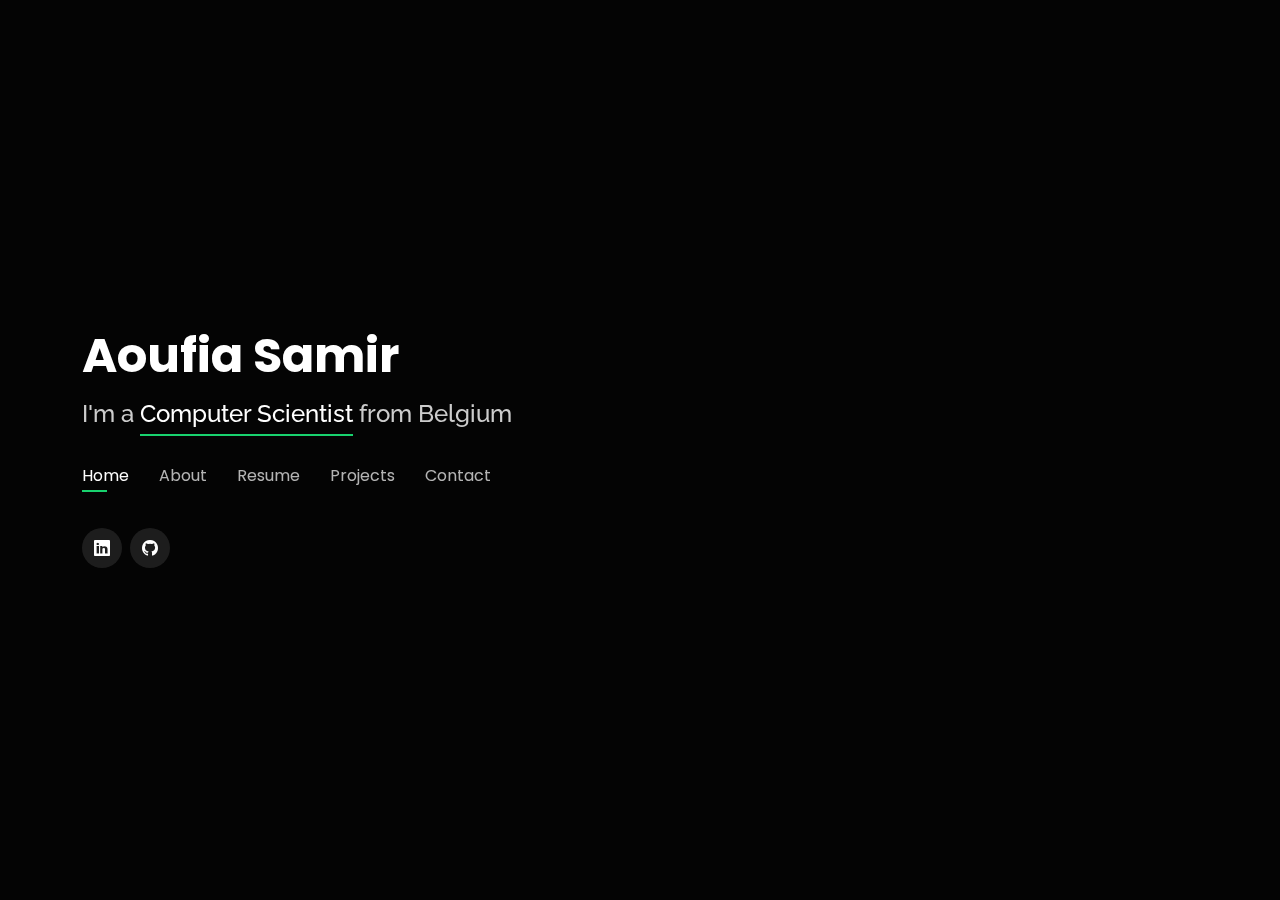
<file: index.html>
<!DOCTYPE html>
<html lang="en">

<head>
  <meta charset="utf-8">
  <meta content="width=device-width, initial-scale=1.0" name="viewport">

  <title>Portfolio Samir Aoufia</title>
  <meta content="" name="description">
  <meta content="" name="keywords">

  <!-- Favicons -->
  <link href="img/HelhaIcon.png" rel="icon">


  <!-- Google Fonts -->
  <link href="https://fonts.googleapis.com/css?family=Open+Sans:300,300i,400,400i,600,600i,700,700i|Raleway:300,300i,400,400i,500,500i,600,600i,700,700i|Poppins:300,300i,400,400i,500,500i,600,600i,700,700i" rel="stylesheet">

  <!-- Vendor CSS Files -->
  <link href="bootstrap.min.css" rel="stylesheet">
  <link href="assets/vendor/bootstrap-icons/bootstrap-icons.css" rel="stylesheet">
  <link href="assets/vendor/boxicons/css/boxicons.min.css" rel="stylesheet">
  <link href="assets/vendor/glightbox/css/glightbox.min.css" rel="stylesheet">
  <link href="assets/vendor/remixicon/remixicon.css" rel="stylesheet">


  <!-- Template Main CSS File -->
  <link href="./style.css" rel="stylesheet">

  <!-- =======================================================
  * Template Name: Personal
  * Updated: Sep 18 2023 with Bootstrap v5.3.2
  * Template URL: https://bootstrapmade.com/personal-free-resume-bootstrap-template/
  * Author: BootstrapMade.com
  * License: https://bootstrapmade.com/license/
  ======================================================== -->
</head>

<body>

  <!-- ======= Header ======= -->
  <header id="header">
    <div class="container">

      <h1><a href="index.html">Aoufia Samir</a></h1>
      <!-- Uncomment below if you prefer to use an image logo -->
      <!-- <a href="index.html" class="mr-auto"><img src="assets/img/logo.png" alt="" class="img-fluid"></a> -->
      <h2>I'm a <span>Computer Scientist</span> from Belgium</h2>

      <nav id="navbar" class="navbar">   
        <ul>
          <li><a class="nav-link active" href="#header">Home</a></li>
          <li><a class="nav-link" href="#about">About</a></li>
          <li><a class="nav-link" href="#resume">Resume</a></li>
          <li><a class="nav-link" href="#services">Projects</a></li>
          <li><a class="nav-link" href="#contact">Contact</a></li>
        </ul>
        <i class="bi bi-list mobile-nav-toggle"></i>
      </nav><!-- .navbar -->

      <div class="social-links">
          <a href="https://www.linkedin.com/in/samir-aoufia-160a82290/" class="linkedin" target="_blank"><i class="bi bi-linkedin"></i></a> 
          <a href="https://github.com/SamirAoufia" class="instagram" target="_blank"><i class="bi bi-github"></i></a>
      </div>
    </div>
  </header><!-- End Header -->

  <!-- ======= About Section ======= -->
  <section id="about" class="about">

    <!-- ======= About Me ======= -->
    <div class="about-me container">

      <div class="section-title">
        <h2>About</h2>
        <p>Learn more about me</p>
      </div>

      <div class="row">
        
        <div class=" pt-4 pt-lg-0 content text-align center align=justify " data-aos="fade-left" >
          <h3>Who am I?</h3>
         <p>
          <br/>
          My name is Samir Aoufia, I am 22 years old and I live in Gosselies, Belgium. I have dual  Algerian and Belgian nationality. I speak 2 languages French which is my native language and English.
          I'm currently in my last year of industrial computing at HelHa "Haute Ecole de Louvain en Hainaut"  in Charleroi, and I'm enrolled in a bridging program for my master in computer science at UMons, also in Charleroi. I work as a student employee at the Smart Gastronomy Lab, Gembloux Agro-Bio Tech, ULiège.
          <p>
            <br/>
            I grew up in Gosselies, an environment that gave me priceless life lessons. 
            This experiences have contributed in a valuable and unique way to my educational path.
            This has given me the ability to take advantage of every situation to build a solid and inspiring career path.
            
          
          </p>
          <p>
            <br/>
            When I was a kid I always loved a challenge, so when I had to choose a career, I looked for a field that would allow me to take on new challenges every day. That's why I chose IT. 
            </p>
          <p>
            <br/>
            My bachelor's degree in industrial IT provided me solid foundations in software development, system administration, automation and IoT.
            The projects I carried out during my studies, which combined theory and practice, have strengthened my ability to solve problems in real-world scenarios.
          </p>
          <p>
            <br/>
            For now, my current goal is to get my bachelor's degree. This is the first step in my career as a computer scientist. After achieving it, my next objective will be getting a master's degree in computer science to deepen my knowledge and skills in IT, which will lead to many new opportunities in this sector.
          </p>
          <p>
            <br/>

            Once I have completed my master's degree, I would like to get a challenging job. In a professional environment that offers both stability and diversity, I would be able to continue developing my IT skills, together with facing challenges. The idea of being constantly challenging and able to surpass myself is essential for me to maintain my passion and motivation at work.
           </p>
        
          <br/>
            <br/>
          
        </div>
      </div>

    </div><!-- End About Me -->

    
   
  </section><!-- End About Section -->

  <!-- ======= Resume Section ======= -->
  <section id="resume" class="resume">
    <div class="container">

      <div class="section-title">
        <h2>Resume</h2>
        <p>Check My Resume</p>
      </div>

      <div class="row">
        <h3 class="resume-title">Education</h3>
        <div class="col-lg-6">
          <div class="resume-item">
            <h4>University</h4>
            <h5>2024 - Today</h5>
            <p><em>UMons, Charleroi, Belgium <br/></em>Specialization in Computing science</p>
            <p>After completing my bachelor’s in industrial computing, I felt ready to take on new academic challenges and deepen my expertise. Pursuing a master’s in computer science was a natural next step.</p>
          </div>

          <div class="resume-item">
            <h4>University College</h4>
            <h5>2021 - 2025</h5>
            <p><em>HelHa, Charleroi, Belgium <br/></em> Specialization in Industry IT</p>
            <p>I initially wanted to do a master's degree in computer science. However, as I had difficulties in secondary school, I was afraid of not being able to keep up. So, I chose to start with a 3-year bachelor's degree and obtain at least 1 diploma and maybe continue studying afterward.

              In this way, I chose industrial computing field study because it really interested me.</p>
          </div>
        </div>
        <div class="col-lg-6">
          
          <div class="resume-item">
            <h4>Higher secondary school certificate</h4>
            <h5>2013 - 2021</h5>
            <p><em>Athénée Royal Les Marlaires, Gosselies, Belgium</em> <br/> Specialization in Sciences and Mathematics</p>
            <p>During my secondary school, I was able to develop skills in mathematics and science as well as English, which are valuable and important skills in the academic and professional world.
            </p>
          </div>
      </div>
    </div>

    <div class="interests container">

      <div class="section-title">
        <h2>Soft Skills</h2>
      </div>

      <div class="row">
        <div class="col-lg-3 col-md-4 ">
          <div class="icon-box" onmouseover="showTooltip('My motivation is unwavering')" onmouseout="hideTooltip()">
            <i style="color:  pink;">Motivated</i>
          </div>
        </div>
    
        <div class="col-lg-3 col-md-4 mt-4 mt-md-0">
          <div class="icon-box" onmouseover="showTooltip('My punctuality ensures project reliability')" onmouseout="hideTooltip()">
            <i  style="color: red;">Punctual</i>
          </div>
        </div>
        <div class="col-lg-3 col-md-4 mt-4 mt-md-0">
          <div class="icon-box" onmouseover="showTooltip('My autonomy benefits the team')" onmouseout="hideTooltip()">
            <i style="color: green;">Autonomous</i>
          </div>
        </div>
        <div class="col-lg-3 col-md-4 mt-4 mt-lg-0">
          <div class="icon-box" onmouseover="showTooltip('My big curiosity leads me to explore new horizons')" onmouseout="hideTooltip()">
            <i style="color:  yellow;">Curious</i>
          </div>
        </div>

        <div class="col-lg-2 col-md-4 mt-4 mt-lg-3">
          <div class="icon-box" onmouseover="showTooltip('My social quality strengthens our team bonds')" onmouseout="hideTooltip()">
            <i style="color: blue;">Social</i>
          </div>
        </div>
        

        <div class="col-lg-3 col-md-4 mt-4 mt-lg-3">
          <div class="icon-box" onmouseover="showTooltip('I am able to adapt quickly to change and evolve in a dynamic environment.')" onmouseout="hideTooltip()">
            <i style="color:  orange;">Adaptability</i>
          </div>
        </div>

        <div class="col-lg-3 col-md-4 mt-4 mt-lg-3">
          <div class="icon-box" onmouseover="showTooltip('I excel in managing tasks and deadlines efficiently to ensure successful project')" onmouseout="hideTooltip()">
            <i style="color:  violet;">Organization</i>
          </div>
        </div>

        <div class="col-lg-4 col-md-4 mt-4 mt-lg-3">
          <div class="icon-box" onmouseover="showTooltip('I am able to communicate ideas clearly and effectively, both orally and in writing, in all fields.')" onmouseout="hideTooltip()">
            <i style="color:  greenyellow;">Communication</i>
          </div>
        </div>
       
      </div>
    </div>
    <!-- Tooltip -->
<div id="tooltip"></div>


    <!-- ----------------  -->

    <div class="skills container">

      <div class="section-title">
        <h2>Language</h2>
      </div>

      <div class="row skills-content">

        <div class="col-lg-6">

        
          <div class="progress">
            <span class="skill">French <i class="val">100%</i></span>
            <div class="progress-bar-wrap">
              <div class="progress-bar" role="progressbar" aria-valuenow="100" aria-valuemin="0" aria-valuemax="100"></div>
            </div>
          </div>

        </div>

        <div class="col-lg-6">

      
          <div class="progress">
            <span class="skill">English <i class="val">60%</i></span>
            <div class="progress-bar-wrap">
              <div class="progress-bar" role="progressbar" aria-valuenow="60" aria-valuemin="0" aria-valuemax="60"></div>
            </div>
          </div>

        </div>
      </div>
    </div>

    <!-- ======= Skills  ======= -->
    <div class="skills container">

      <div class="section-title">
        <h2>Hard Skills</h2>
      </div>

      <div class="row skills-content">

        <div class="col-lg-6">

        
          <div class="progress">
            <span class="skill">Automation <i class="val">100%</i></span>
            <div class="progress-bar-wrap">
              <div class="progress-bar" role="progressbar" aria-valuenow="100" aria-valuemin="0" aria-valuemax="100"></div>
            </div>
          </div>

          <div class="progress">
            <span class="skill">Embedded System <i class="val">90%</i></span>
            <div class="progress-bar-wrap">
              <div class="progress-bar" role="progressbar" aria-valuenow="90" aria-valuemin="0" aria-valuemax="100"></div>
            </div>
          </div>
          
          <div class="progress">
            <span class="skill">Network Management <i class="val">85%</i></span>
            <div class="progress-bar-wrap">
              <div class="progress-bar" role="progressbar" aria-valuenow="85" aria-valuemin="0" aria-valuemax="100"></div>
            </div>
          </div>

          <div class="progress">
            <span class="skill">Nextjs / React <i class="val">80%</i></span>
            <div class="progress-bar-wrap">
              <div class="progress-bar" role="progressbar" aria-valuenow="80" aria-valuemin="0" aria-valuemax="100"></div>
            </div>
          </div>

          

          <div class="progress">
            <span class="skill">TypeScript <i class="val">70%</i></span>
            <div class="progress-bar-wrap">
              <div class="progress-bar" role="progressbar" aria-valuenow="70" aria-valuemin="0" aria-valuemax="100"></div>
            </div>
          </div>

        </div>

        <div class="col-lg-6">

      
          <div class="progress">
            <span class="skill">Dev Mobile <i class="val">70%</i></span>
            <div class="progress-bar-wrap">
              <div class="progress-bar" role="progressbar" aria-valuenow="70" aria-valuemin="0" aria-valuemax="100"></div>
            </div>
          </div>

          <div class="progress">
            <span class="skill">NodeJS <i class="val">65%</i></span>
            <div class="progress-bar-wrap">
              <div class="progress-bar" role="progressbar" aria-valuenow="65" aria-valuemin="0" aria-valuemax="100"></div>
            </div>
          </div>


          <div class="progress">
            <span class="skill">JavaScript <i class="val">60%</i></span>
            <div class="progress-bar-wrap">
              <div class="progress-bar" role="progressbar" aria-valuenow="60" aria-valuemin="0" aria-valuemax="100"></div>
            </div>
          </div>


          <div class="progress">
            <span class="skill">JAVA <i class="val">60%</i></span>
            <div class="progress-bar-wrap">
              <div class="progress-bar" role="progressbar" aria-valuenow="60" aria-valuemin="0" aria-valuemax="100"></div>
            </div>
          </div>

          <div class="progress">
            <span class="skill">C <i class="val">50%</i></span>
            <div class="progress-bar-wrap">
              <div class="progress-bar" role="progressbar" aria-valuenow="50" aria-valuemin="0" aria-valuemax="100"></div>
            </div>
          </div>

          


        </div>

      </div>

    </div><!-- End Skills -->

    <!-- ======= Interests ======= -->
    <div class="interests container">

      <div class="section-title">
        <h2>Interests</h2>
      </div>

      <div class="row">
        <div class="col-lg-3 col-md-4">
          <div class="icon-box">
            <i class="ri-gamepad-line" style="color: #ffbb2c;"></i>
            <h3>Video Games</h3>
          </div>
        </div>
        <div class="col-lg-3 col-md-4 mt-4 mt-md-0">
          <div class="icon-box">
            <i class="ri-car-line" style="color: #5578ff;"></i>
            <h3>Automobile</h3>
          </div>
        </div>
        <div class="col-lg-3 col-md-4 mt-4 mt-md-0">
          <div class="icon-box">
            <i class="ri-computer-line" style="color: #e80368;"></i>
            <h3>IT</h3>
          </div>
        </div>
        <div class="col-lg-3 col-md-4 mt-4 mt-lg-0">
          <div class="icon-box">
            <i class="ri-music-2-line" style="color:  #41e277;"></i>
            <h3>Listening to music</h3> 
          </div>
        </div>
       
      </div>

    </div><!-- End Interests -->

  </section><!-- End Resume Section -->

  <!-- ======= Services Section ======= -->
  <section id="services" class="services">
    <div class="container">
  
      <div class="section-title">
        <h2>Project</h2>
        <p>My Projects</p>
      </div>
  
      <div class="row">
        <div class="col-lg-4 col-md-6 align-items-stretch">
          <div class="icon-box">
            <a href="p1.html" target="_blank">
              <div class="icon"><i class="bx bx-dice-5"></i></div>
              <h4>Double Five</h4>
              <p>To see my first multidisciplinary project click on me</p>
            </a>
          </div>
        </div>
  
        <div class="col-lg-4 col-md-6 align-items-stretch">
          <div class="icon-box">
            <a href="p2.html" target="_blank">
              <div class="icon"><i class="bx bxs-color-fill"></i></div>
              <h4>LEGO'S COLOUR</h4>
              <p>To see my second multidisciplinary project click on me</p>
            </a>
          </div>
        </div>
  
        <div class="col-lg-4 col-md-6 align-items-stretch">
          <div class="icon-box">
            <a href="p3.html" target="_blank">
              <div class="icon"><i class="bx bxs-thermometer"></i></div>
              <h4>Control temperature</h4>
              <p>To see my third multidisciplinary project click on me</p>
            </a>
          </div>
        </div>

      </div>

      <div class="row">

        <div class="col-lg-4 col-md-6 mt-3 align-items-stretch">
          <div class="icon-box">
            <a href="traineeship.html" target="_blank">
              <div class="icon"><i class="bx bxs-file-blank"></i></div>
              <h4>Traineeship project</h4>
              <p>To see my traineeship project click on me</p>
            </a>
          </div>
        </div>
      </div>
  
    </div>
  </section>
 

  <!-- ======= Contact Section ======= -->
  <section id="contact" class="contact">
    <div class="container">

      <div class="section-title">
        <h2>Contact</h2>
        <p>Contact Me</p>
      </div>

      <div class="row">

        <div class="col-md-6 mt-4  d-flex align-items-stretch">
          <div class="info-box">
            <i class="bx bx-share-alt"></i>
            <h3>Social Profiles</h3>
            <div class="social-links">
              
              <a href="https://www.linkedin.com/in/samir-aoufia-160a82290/" class="linkedin" target="_blank"><i class="bi bi-linkedin"></i></a> 
              <a href="https://github.com/SamirAoufia" class="instagram" target="_blank"><i class="bi bi-github"></i></a>
              <a href="https://bysaama.tech" class="instagram" target="_blank"><i class="bi bi-emoji-smile-fill"></i></a>
            </div>
          </div>
        </div>

        <div class="col-md-6 mt-4 d-flex align-items-stretch">
          <div class="info-box">
            <i class="bx bx-envelope"></i>
            <h3>Email Me</h3>
            <p>sa.aoufia@gmail.com</p>
          </div>
        </div>
        
      </div>

  </section><!-- End Contact Section -->

  <!-- Vendor JS Files -->
  <script src="assets/vendor/waypoints/noframework.waypoints.js"></script>


  <!-- Template Main JS File -->
  <script src="main.js"></script>

</body>

</html>
</file>
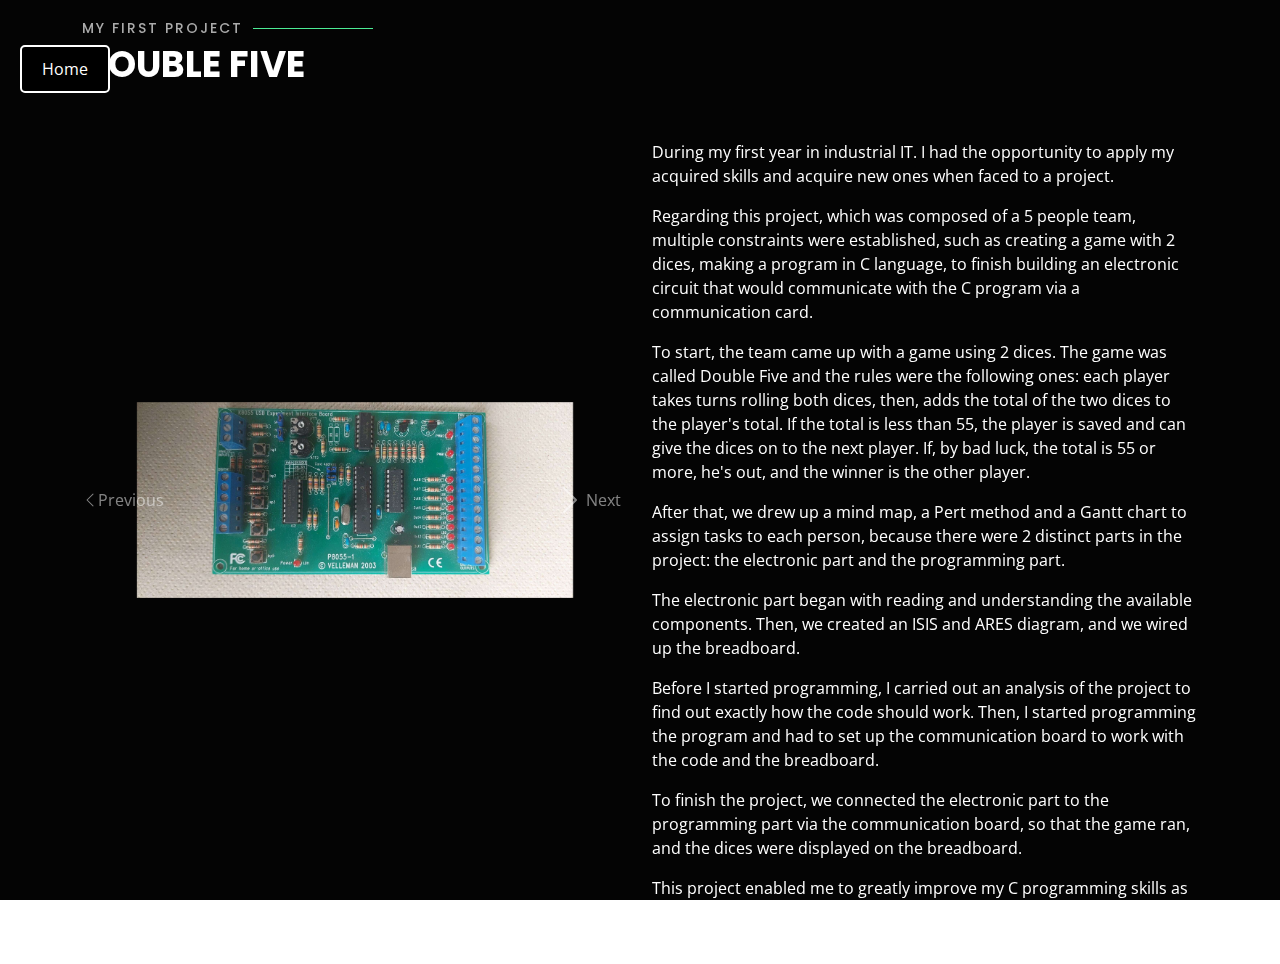
<file: p1.html>
<!DOCTYPE html>
<html lang="en">

<head>

  <meta charset="utf-8">
  <meta content="width=device-width, initial-scale=1.0" name="viewport">

  <title>Project 1 </title>
  <meta content="" name="description">
  <meta content="" name="keywords">

  <!-- Favicons -->
  <link href="img/HelhaIcon.png" rel="icon">


  <!-- Google Fonts -->
  <link href="https://fonts.googleapis.com/css?family=Open+Sans:300,300i,400,400i,600,600i,700,700i|Raleway:300,300i,400,400i,500,500i,600,600i,700,700i|Poppins:300,300i,400,400i,500,500i,600,600i,700,700i" rel="stylesheet">

  <!-- Vendor CSS Files -->
  <link href="bootstrap.min.css" rel="stylesheet">



  <!-- Template Main CSS File -->
  <link href="./style.css" rel="stylesheet">
  <style>
    .home-button {
      position: fixed;
      top: 45px;
      left: 20px;
      padding: 10px 20px;
      background-color: black; /* Couleur de fond noire */
      color: white; /* Couleur du texte blanche */
      font-size: 16px;
      text-align: center;
      border: 2px solid white; /* Bordure blanche */
      border-radius: 5px;
      text-decoration: none;
      transition: background-color 0.3s, border-color 0.3s;
    }

    .home-button:hover {
      background-color: white; /* Fond blanc au survol */
      color: black; /* Texte noir au survol */
      border-color: black; /* Bordure noire au survol */
    }
  </style>
   
</head>

<body>
  <a href="https://bysaama.tech/Personal" class="home-button">Home</a>
<div class="container">
    <div class="section-title">
    <br/>
    <h2>My First Project</h2>
    <p>Double Five</p>
  </div>

        <div class="row mt-5">
          <!-- Colonne pour le carrousel -->
          <div class="col-md-6">
    
            <div id="carouselExample" class="carousel slide" data-ride="carousel">
              <div class="carousel-inner">
                <div class="carousel-item active">
                  <img src="img/cartecom.jpg" class=" carousel-img" alt="Image 1">
                </div>
                <div class="carousel-item">
                  <img src="img/breadboard.jpg" class="carousel-img" alt="Image 2">
                </div>
                <!-- Ajoutez d'autres éléments de carrousel selon vos besoins -->
              </div>
              <a class="carousel-control-prev" href="#carouselExample" role="button" data-slide="prev">
                <span class="carousel-control-prev-icon" aria-hidden="true"></span>
                <span class="sr-only">Previous</span>
              </a>
              <a class="carousel-control-next" href="#carouselExample" role="button" data-slide="next">
                <span class="carousel-control-next-icon" aria-hidden="true"></span>
                <span class="sr-only">Next</span>
              </a>
            </div>
          </div>
    
          <!-- Colonne pour les textes -->
          <div class="col-md-6">
        <p>During my first year in industrial IT. I had the opportunity to apply my acquired skills and acquire new ones when faced to a project.</p>
        
        <p>Regarding this project, which was composed of a 5 people team, multiple constraints were established, such as creating a game with 2 dices, making a program in C language, to finish building an electronic circuit that would communicate with the C program via a communication card.</p>   
       
        <p>To start, the team came up with a game using 2 dices. The game was called Double Five and the rules were the following ones: each player takes turns rolling both dices, then, adds the total of the two dices to the player's total. If the total is less than 55, the player is saved and can give the dices on to the next player. If, by bad luck, the total is 55 or more, he's out, and the winner is the other player.</p>   
        
        <p>After that, we drew up a mind map, a Pert method and a Gantt chart to assign tasks to each person, because there were 2 distinct parts in the project: the electronic part and the programming part.</p>
        
        <p>The electronic part began with reading and understanding the available components. Then, we created an ISIS and ARES diagram, and we wired up the breadboard.</p>

        <p>Before I started programming, I carried out an analysis of the project to find out exactly how the code should work. Then, I started programming the program and had to set up the communication board to work with the code and the breadboard.</p>
 
        <p>To finish the project, we connected the electronic part to the programming part via the communication board, so that the game ran, and the dices were displayed on the breadboard.</p>
        
        <p>This project enabled me to greatly improve my C programming skills as well as my electronics skills, and I developed collaborative skills as we had to work in groups.</p>
        
        
      
          </div>
        </div>




       
        
        <!-- Ajouter les liens vers les fichiers Bootstrap JS et jQuery -->
        <script src="https://code.jquery.com/jquery-3.2.1.slim.min.js"></script>
        <script src="https://cdnjs.cloudflare.com/ajax/libs/popper.js/1.12.9/umd/popper.min.js"></script>
        <script src="https://maxcdn.bootstrapcdn.com/bootstrap/4.0.0/js/bootstrap.min.js"></script>
      

</div>




</body>
</html>
</file>
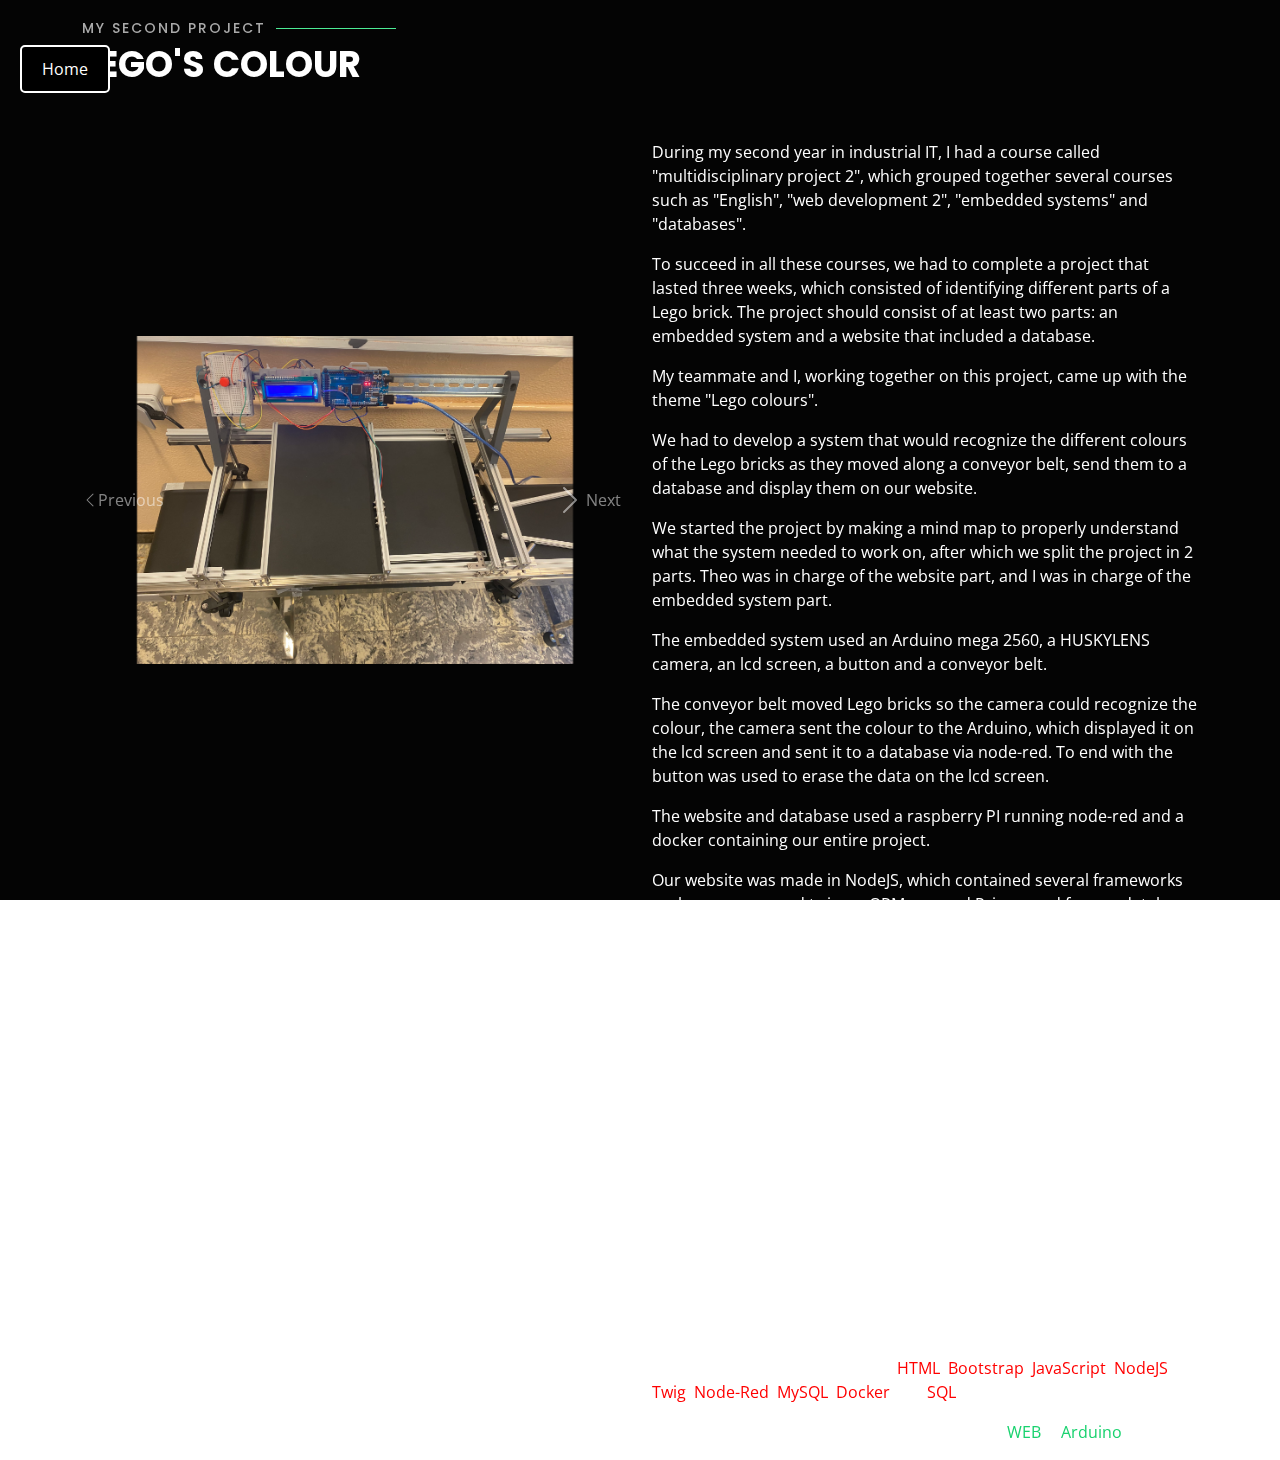
<file: p2.html>
<!DOCTYPE html>
<html lang="en">

<head>

  <meta charset="utf-8">
  <meta content="width=device-width, initial-scale=1.0" name="viewport">

  <title>Project 2 </title>
  <meta content="" name="description">
  <meta content="" name="keywords">

  <!-- Favicons -->
  <link href="img/HelhaIcon.png" rel="icon">


  <!-- Google Fonts -->
  <link href="https://fonts.googleapis.com/css?family=Open+Sans:300,300i,400,400i,600,600i,700,700i|Raleway:300,300i,400,400i,500,500i,600,600i,700,700i|Poppins:300,300i,400,400i,500,500i,600,600i,700,700i" rel="stylesheet">

  <!-- Vendor CSS Files -->
  <link href="bootstrap.min.css" rel="stylesheet">



  <!-- Template Main CSS File -->
  <link href="./style.css" rel="stylesheet">

  <style>
    .home-button {
      position: fixed;
      top: 45px;
      left: 20px;
      padding: 10px 20px;
      background-color: black; /* Couleur de fond noire */
      color: white; /* Couleur du texte blanche */
      font-size: 16px;
      text-align: center;
      border: 2px solid white; /* Bordure blanche */
      border-radius: 5px;
      text-decoration: none;
      transition: background-color 0.3s, border-color 0.3s;
    }

    .home-button:hover {
      background-color: white; /* Fond blanc au survol */
      color: black; /* Texte noir au survol */
      border-color: black; /* Bordure noire au survol */
    }
  </style>
   
</head>

<body>
  <a href="https://bysaama.tech/Personal" class="home-button">Home</a>
<div class="container">
    <div class="section-title">
    <br/>
    <h2>My second Project</h2>
    <p>Lego's Colour</p>
  </div>

        <div class="row mt-5">
          <!-- Colonne pour le carrousel -->
          <div class="col-md-6">
    
            <div id="carouselExample" class="carousel slide" data-ride="carousel">
              <div class="carousel-inner">
                <div class="carousel-item active">
                  <img src="img/Haut.jpg" class=" carousel-img" alt="Image 1">
                </div>
                <div class="carousel-item">
                  <img src="img/Coté.jpg" class="carousel-img" alt="Image 2">
                </div>
                <div class="carousel-item">
                  <img src="img/Vertical.jpg" class="carousel-img" alt="Image 3">
                </div>
                <!-- Ajoutez d'autres éléments de carrousel selon vos besoins -->
              </div>
              <a class="carousel-control-prev" href="#carouselExample" role="button" data-slide="prev">
                <span class="carousel-control-prev-icon" aria-hidden="true"></span>
                <span class="sr-only">Previous</span>
              </a>
              <a class="carousel-control-next" href="#carouselExample" role="button" data-slide="next">
                <span class="carousel-control-next-icon" aria-hidden="true"></span>
                <span class="sr-only">Next</span>
              </a>
            </div>
          </div>
    
          <!-- Colonne pour les textes -->
          <div class="col-md-6">
        <p>During my second year in industrial IT, I had a course called "multidisciplinary project 2", which grouped together several courses such as "English", "web development 2", "embedded systems" and "databases". </p>

        <p>To succeed in all these courses, we had to complete a project that lasted three weeks, which consisted of identifying different parts of a Lego brick. The project should consist of at least two parts: an embedded system and a website that included a database.</p>

        <p>My teammate and I, working together on this project, came up with the theme "Lego colours".</p>
        
        <p>We had to develop a system that would recognize the different colours of the Lego bricks as they moved along a conveyor belt, send them to a database and display them on our website.</p>
        
        <p>We started the project by making a mind map to properly understand what the system needed to work on, after which we split the project in 2 parts. Theo was in charge of the website part, and I was in charge of the embedded system part.</p>
        
        <p>The embedded system  used an Arduino mega 2560, a HUSKYLENS camera, an lcd screen, a button and a conveyor belt.</p>
        
        <p>The conveyor belt moved Lego bricks so the camera could recognize the colour, the camera sent the colour to the Arduino, which displayed it on the lcd screen and sent it to a database via node-red. To end with the button was used to erase the data on the lcd screen.</p>
        
        <p>The website and database used a raspberry PI running node-red and a docker containing our entire project.</p>
        
        <p>Our website was made in NodeJS, which contained several frameworks such as express and twig, as ORM we used Prisma and for our database MYSQL.</p>
        
        <p>Concerning the communication between the embedded system and the website, we used node-red, a tool for interconnecting several pieces of hardware. the Arduino sent the coloUrs to node-red, which in turn sent them to the database. Finally, the site fetched the latest additions to the database and displayed them.</p>
        
        <p> As show on the pictures, we used Maker Beam for the physical part,.</p>
        
        <p>During this experience, I have perfected my skills in embedded systems and real-time data processing. Working with Theo strengthened my ability to collaborate effectively in a team environment, solve complex problems and oversee a project from conception to completion. Practical challenges included the integration of sensors seamlessly and the creating of user-friendly interface.</p>
        
        <p>Overall, this project strengthened my adaptability and problem-solving skills.</p>
        
        <p>To succeed this project we used <span class="highlight-text">HTML</span>, <span class="highlight-text">Bootstrap</span>, <span class="highlight-text">JavaScript</span>, <span class="highlight-text">NodeJS</span>, <span class="highlight-text">Twig</span>, <span class="highlight-text">Node-Red</span>, <span class="highlight-text">MySQL</span>, <span class="highlight-text">Docker</span> and <span class="highlight-text">SQL</span></p>

        <p>Here is the code we developed for this project: <a href="https://github.com/TheoDelaere/Project-2" target="_blank">WEB</a> & <a href="https://github.com/TheoDelaere/Arduino" target="_blank">Arduino</a> </p>


            <!-- Ajoutez les autres paragraphes de texte ici -->
          </div>
        </div>




       
        
        <!-- Ajouter les liens vers les fichiers Bootstrap JS et jQuery -->
        <script src="https://code.jquery.com/jquery-3.2.1.slim.min.js"></script>
        <script src="https://cdnjs.cloudflare.com/ajax/libs/popper.js/1.12.9/umd/popper.min.js"></script>
        <script src="https://maxcdn.bootstrapcdn.com/bootstrap/4.0.0/js/bootstrap.min.js"></script>
      

</div>




</body>
</html>
</file>
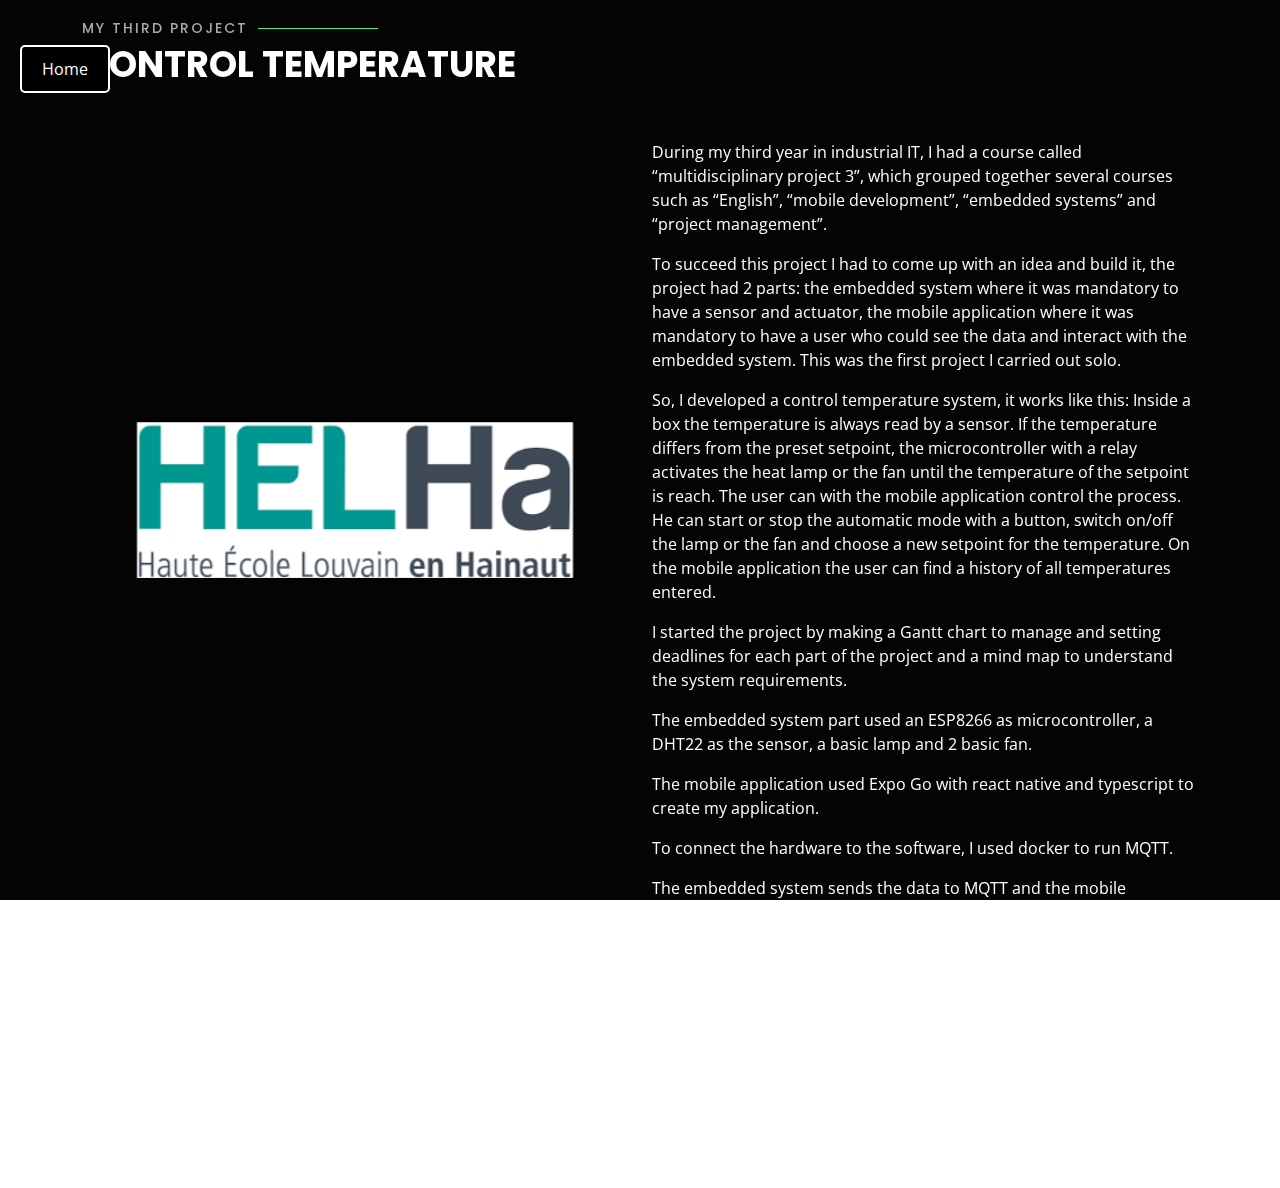
<file: p3.html>
<!DOCTYPE html>
<html lang="en">

<head>

  <meta charset="utf-8">
  <meta content="width=device-width, initial-scale=1.0" name="viewport">

  <title>Project 3 </title>
  <meta content="" name="description">
  <meta content="" name="keywords">

  <!-- Favicons -->
  <link href="img/HelhaIcon.png" rel="icon">


  <!-- Google Fonts -->
  <link href="https://fonts.googleapis.com/css?family=Open+Sans:300,300i,400,400i,600,600i,700,700i|Raleway:300,300i,400,400i,500,500i,600,600i,700,700i|Poppins:300,300i,400,400i,500,500i,600,600i,700,700i" rel="stylesheet">

  <!-- Vendor CSS Files -->
  <link href="bootstrap.min.css" rel="stylesheet">



  <!-- Template Main CSS File -->
  <link href="./style.css" rel="stylesheet">

  <style>
    .home-button {
      position: fixed;
      top: 45px;
      left: 20px;
      padding: 10px 20px;
      background-color: black; /* Couleur de fond noire */
      color: white; /* Couleur du texte blanche */
      font-size: 16px;
      text-align: center;
      border: 2px solid white; /* Bordure blanche */
      border-radius: 5px;
      text-decoration: none;
      transition: background-color 0.3s, border-color 0.3s;
    }

    .home-button:hover {
      background-color: white; /* Fond blanc au survol */
      color: black; /* Texte noir au survol */
      border-color: black; /* Bordure noire au survol */
    }
  </style>
   
</head>

<body>
  <a href="https://bysaama.tech/Personal" class="home-button">Home</a>
<div class="container">
    <div class="section-title">
    <br/>
    <h2>My third Project</h2>
    <p>Control temperature</p>
  </div>

        <div class="row mt-5">
          <!-- Colonne pour le carrousel -->
          <div class="col-md-6">
            
    
            <div id="carouselExample" class="carousel slide" data-ride="carousel">
              <div class="carousel-inner">
                <div class="carousel-item active">
                  <img src="img/image.png" class=" carousel-img" alt="Image 1">
                </div>
               
                <!-- Ajoutez d'autres éléments de carrousel selon vos besoins -->
              </div>
             
            </div>
          </div>
    
          <!-- Colonne pour les textes -->
          <div class="col-md-6">
        <p>During my third year in industrial IT, I had a course called “multidisciplinary project 3”, which grouped together several courses such as “English”, “mobile development”, “embedded systems” and “project management”. </p>
        
        <p>To succeed this project I had to come up with an idea and build it, the project had 2 parts: the embedded system where it was mandatory to have a sensor and actuator, the mobile application where it was mandatory to have a user who could see the data and interact with the embedded system. This was the first project I carried out solo.</p>
        
        <p>So, I developed a control temperature system, it works like this: Inside a box the temperature is always read by a sensor. If the temperature differs from the preset setpoint, the microcontroller with a relay activates the heat lamp or the fan until the temperature of the setpoint is reach. The user can with the mobile application control the process. He can start or stop the automatic mode with a button, switch on/off the lamp or the fan and choose a new setpoint for the temperature. On the mobile application the user can find a history of all temperatures entered.</p>
        
        <p>I started the project by making a Gantt chart to manage and setting deadlines for each part of the project and a mind map to understand the system requirements.</p>

        <p>The embedded system part used an ESP8266 as microcontroller, a DHT22 as the sensor, a basic lamp and 2 basic fan.
          </p>

        <p>The mobile application used Expo Go with react native and typescript to create my application.
          
        </p>


        <p>To connect the hardware to the software, I used docker to run MQTT.</p>

        <p>The embedded system sends the data to MQTT and the mobile application receives and display it. The mobile application can also send data to the MQTT and the embedded system receives and change a variable.</p>  


        <p>This project gave me more experience with embedded system, such as understanding how the ESP8266 works and how to make connections between esp8266 wifi and mqtt. I also learned how build a mobile application, establish a connection with MQTT and implement local history. </p>

        <p>Overall, the project enabled me to learn and deepen my knowledge and gave me a taste of my future traineeship.</p>


            <!-- Ajoutez les autres paragraphes de texte ici -->
          </div>
        </div>




       
        
        <!-- Ajouter les liens vers les fichiers Bootstrap JS et jQuery -->
        <script src="https://code.jquery.com/jquery-3.2.1.slim.min.js"></script>
        <script src="https://cdnjs.cloudflare.com/ajax/libs/popper.js/1.12.9/umd/popper.min.js"></script>
        <script src="https://maxcdn.bootstrapcdn.com/bootstrap/4.0.0/js/bootstrap.min.js"></script>
      

</div>




</body>
</html>
</file>
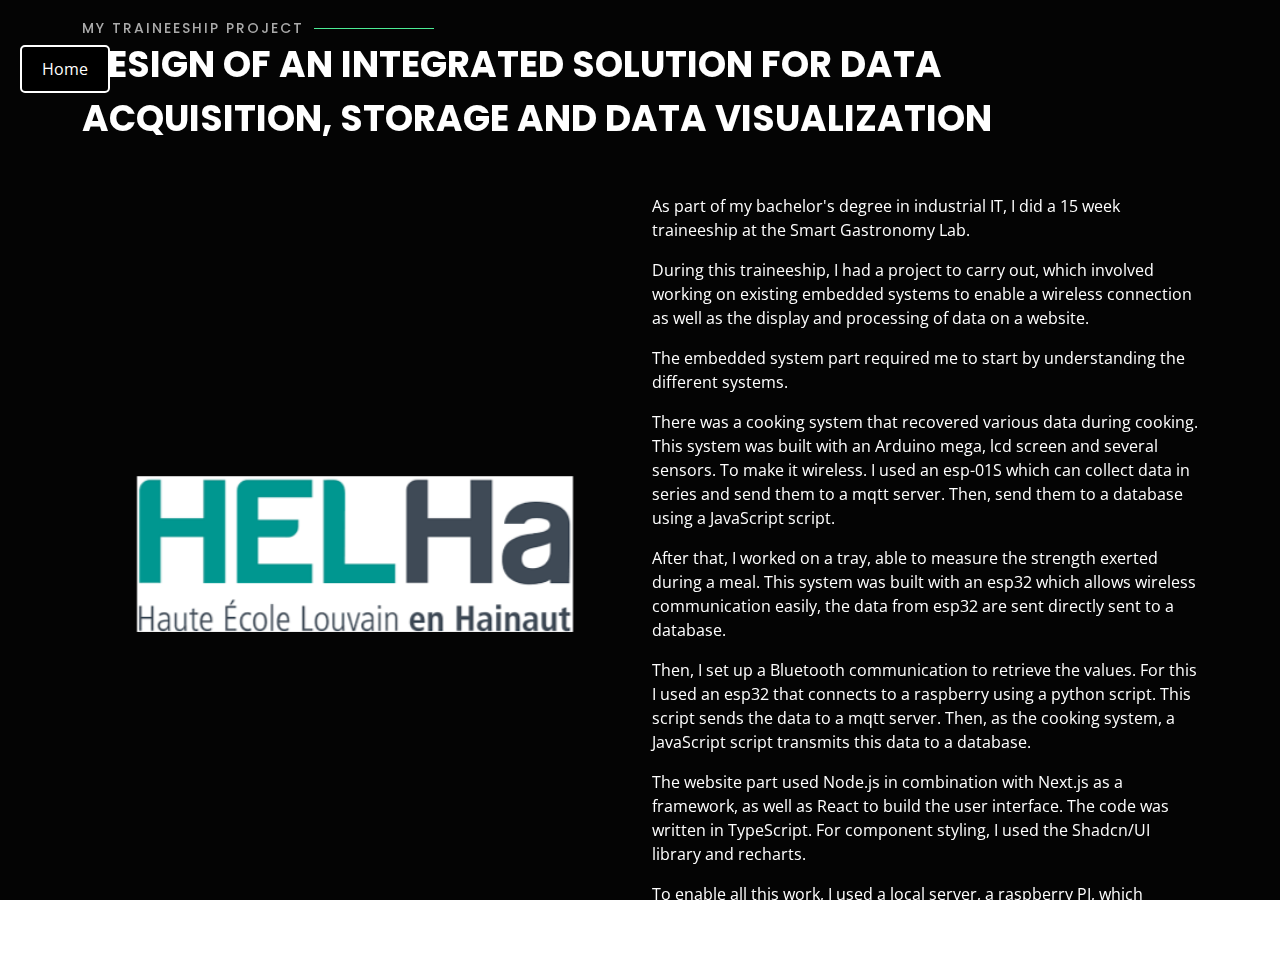
<file: traineeship.html>
<!DOCTYPE html>
<html lang="en">

<head>

  <meta charset="utf-8">
  <meta content="width=device-width, initial-scale=1.0" name="viewport">

  <title>Traineeship </title>
  <meta content="" name="description">
  <meta content="" name="keywords">

  <!-- Favicons -->
  <link href="img/HelhaIcon.png" rel="icon">


  <!-- Google Fonts -->
  <link href="https://fonts.googleapis.com/css?family=Open+Sans:300,300i,400,400i,600,600i,700,700i|Raleway:300,300i,400,400i,500,500i,600,600i,700,700i|Poppins:300,300i,400,400i,500,500i,600,600i,700,700i" rel="stylesheet">

  <!-- Vendor CSS Files -->
  <link href="bootstrap.min.css" rel="stylesheet">



  <!-- Template Main CSS File -->
  <link href="./style.css" rel="stylesheet">
  <style>
    .home-button {
      position: fixed;
      top: 45px;
      left: 20px;
      padding: 10px 20px;
      background-color: black; /* Couleur de fond noire */
      color: white; /* Couleur du texte blanche */
      font-size: 16px;
      text-align: center;
      border: 2px solid white; /* Bordure blanche */
      border-radius: 5px;
      text-decoration: none;
      transition: background-color 0.3s, border-color 0.3s;
    }

    .home-button:hover {
      background-color: white; /* Fond blanc au survol */
      color: black; /* Texte noir au survol */
      border-color: black; /* Bordure noire au survol */
    }
  </style>
</head>

<body>

  <a href="https://bysaama.tech/Personal" class="home-button">Home</a>
<div class="container">
    <div class="section-title">
    <br/>
    <h2>My traineeship project</h2>
    <p>Design of an integrated solution 
      for data acquisition, storage and 
      data visualization</p>
  </div>

        <div class="row mt-5">
          <!-- Colonne pour le carrousel -->
          <div class="col-md-6">
            
    
            <div id="carouselExample" class="carousel slide" data-ride="carousel">
              <div class="carousel-inner">
                <div class="carousel-item active">
                  <img src="img/image.png" class=" carousel-img" alt="Image 1">
                </div>
               
                <!-- Ajoutez d'autres éléments de carrousel selon vos besoins -->
              </div>
             
            </div>
          </div>
    
          <!-- Colonne pour les textes -->
          <div class="col-md-6">
        <p>As part of my bachelor's degree in industrial IT, I did a 15 week traineeship at the Smart Gastronomy Lab. </p>
        
        <p>During this traineeship, I had a project to carry out, which involved working on existing embedded systems to enable a wireless connection as well as the display and processing of data on a website.</p>
        
        <p>The embedded system part required me to start by understanding the different systems.</p>
        
        <p>There was a cooking system that recovered various data during cooking. This system was built with an Arduino mega, lcd screen and several sensors. To make it wireless. I used an esp-01S which can collect data in series and send them to a mqtt server. Then, send them to a database using a JavaScript script.</p>
        
        <p>After that, I worked on a tray, able to measure the strength exerted during a meal. This system was built with an esp32 which allows wireless communication easily, the data from esp32 are sent directly sent to a database.</p>
                
        <p>Then, I set up a Bluetooth communication to retrieve the values. For this I used an esp32 that connects to a raspberry using a python script. This script sends the data to a mqtt server. Then, as the cooking system, a JavaScript script transmits this data to a database.</p>
        
        <p>The website part used Node.js in combination with Next.js as a framework, as well as React to build the user interface. The code was written in TypeScript. For component styling, I used the Shadcn/UI library and recharts.</p>
        
        <p>To enable all this work, I used a local server, a raspberry PI, which allowed me to run a docker with several software packages, such as Portainer, Mosquitto, Influxdb, Postgresql.</p>
        
    

            <!-- Ajoutez les autres paragraphes de texte ici -->
          </div>
        </div>




       
        
        <!-- Ajouter les liens vers les fichiers Bootstrap JS et jQuery -->
        <script src="https://code.jquery.com/jquery-3.2.1.slim.min.js"></script>
        <script src="https://cdnjs.cloudflare.com/ajax/libs/popper.js/1.12.9/umd/popper.min.js"></script>
        <script src="https://maxcdn.bootstrapcdn.com/bootstrap/4.0.0/js/bootstrap.min.js"></script>
      

</div>




</body>
</html>
</file>
<file: style.css>
/**
* Template Name: Personal
* Updated: Sep 18 2023 with Bootstrap v5.3.2
* Template URL: https://bootstrapmade.com/personal-free-resume-bootstrap-template/
* Author: BootstrapMade.com
* License: https://bootstrapmade.com/license/
*/

/*--------------------------------------------------------------
# General
--------------------------------------------------------------*/


#tooltip {
  display: none;
  position: absolute;
  background-color: #333;
  color: #fff;
  padding: 10px;
  border-radius: 5px;
  z-index: 1;
}

.bouton-noir {
  background-color: black; /* Couleur de fond noire */
  color: white; /* Couleur du texte en blanc */
  padding: 10px 20px; /* Espacement du texte à l'intérieur du bouton */
  border: 2px solid white; /* Ajoute un contour blanc de 2 pixels */
  border-radius: 5px; /* Ajoute une bordure arrondie au bouton */
  cursor: pointer; /* Change le curseur au survol pour indiquer qu'il est cliquable */
}

.highlight-text {
  color: red; /* Remplacez cette couleur par la couleur que vous souhaitez */
}

.carousel-img {
  width: 80%;
  height: 100%;
  object-fit: cover;
  margin: 0 auto;
  display: block;
}

#carouselExample {
  display: flex;
  align-items: center;
  height: 80vh; /* Ajuster la hauteur du carrousel à la hauteur de la fenêtre */
}

body {
  font-family: "Open Sans", sans-serif;
  background-color: #040404;
  color: #fff;
  position: relative;
  background: transparent;
}

body::before {
  content: "";
  position: fixed;
  background: #040404 top right no-repeat;
  background-size: cover;
  left: 0;
  right: 0;
  top: 0;
  height: 100vh;
  z-index: -1;
}

@media (min-width: 1024px) {
  body::before {
    background-attachment: fixed;
  }
}

a {
  color: #18d26e;
  text-decoration: none;
}

a:hover {
  color: #35e888;
  text-decoration: none;
}

h1,
h2,
h3,
h4,
h5,
h6 {
  font-family: "Raleway", sans-serif;
}

/*--------------------------------------------------------------
# Header
--------------------------------------------------------------*/
#header {
  transition: ease-in-out 0.3s;
  position: relative;
  height: 100vh;
  display: flex;
  align-items: center;
  z-index: 997;
  overflow-y: auto;
}

#header * {
  transition: ease-in-out 0.3s;
}

#header h1 {
  font-size: 48px;
  margin: 0;
  padding: 0;
  line-height: 1;
  font-weight: 700;
  font-family: "Poppins", sans-serif;
}

#header h1 a,
#header h1 a:hover {
  color: #fff;
  line-height: 1;
  display: inline-block;
}

#header h2 {
  font-size: 24px;
  margin-top: 20px;
  color: rgba(255, 255, 255, 0.8);
}

#header h2 span {
  color: #fff;
  border-bottom: 2px solid #18d26e;
  padding-bottom: 6px;
}

#header img {
  padding: 0;
  margin: 0;
}

#header .social-links {
  margin-top: 40px;
  display: flex;
}

#header .social-links a {
  font-size: 16px;
  display: flex;
  justify-content: center;
  align-items: center;
  background: rgba(255, 255, 255, 0.1);
  color: #fff;
  line-height: 1;
  margin-right: 8px;
  border-radius: 50%;
  width: 40px;
  height: 40px;
}

#header .social-links a:hover {
  background: #18d26e;
}

@media (max-width: 992px) {
  #header h1 {
    font-size: 36px;
  }

  #header h2 {
    font-size: 20px;
    line-height: 30px;
  }

  #header .social-links {
    margin-top: 15px;
  }

  #header .container {
    display: flex;
    flex-direction: column;
    align-items: center;
  }
}

/* Header Top */
#header.header-top {
  height: 80px;
  position: fixed;
  left: 0;
  top: 0;
  right: 0;
  background: rgba(0, 0, 0, 0.9);
}

#header.header-top .social-links,
#header.header-top h2 {
  display: none;
}

#header.header-top h1 {
  margin-right: auto;
  font-size: 36px;
}

#header.header-top img {
  max-height: 60px;
  margin-right: 20px !important;
}

#header.header-top .container {
  display: flex;
  align-items: center;
}

#header.header-top .navbar {
  margin: 0;
}

@media (max-width: 768px) {
  #header.header-top {
    height: 60px;
  }

  #header.header-top h1 {
    font-size: 26px;
  }
}

/*--------------------------------------------------------------
# Navigation Menu
--------------------------------------------------------------*/
/**
* Desktop Navigation 
*/
.navbar {
  padding: 0;
  margin-top: 35px;
}

.navbar ul {
  margin: 0;
  padding: 0;
  display: flex;
  list-style: none;
  align-items: center;
}

.navbar li {
  position: relative;
}

.navbar li+li {
  margin-left: 30px;
}

.navbar a,
.navbar a:focus {
  display: flex;
  align-items: center;
  justify-content: space-between;
  padding: 0;
  font-family: "Poppins", sans-serif;
  font-size: 16px;
  font-weight: 400;
  color: rgba(255, 255, 255, 0.7);
  white-space: nowrap;
  transition: 0.3s;
}

.navbar a i,
.navbar a:focus i {
  font-size: 12px;
  line-height: 0;
  margin-left: 5px;
}

.navbar a:before {
  content: "";
  position: absolute;
  width: 0;
  height: 2px;
  bottom: -4px;
  left: 0;
  background-color: #18d26e;
  visibility: hidden;
  width: 0px;
  transition: all 0.3s ease-in-out 0s;
}

.navbar a:hover:before,
.navbar li:hover>a:before,
.navbar .active:before {
  visibility: visible;
  width: 25px;
}

.navbar a:hover,
.navbar .active,
.navbar .active:focus,
.navbar li:hover>a {
  color: #fff;
}

/**
* Mobile Navigation 
*/
.mobile-nav-toggle {
  color: #fff;
  font-size: 28px;
  cursor: pointer;
  display: none;
  line-height: 0;
  transition: 0.5s;
  position: fixed;
  right: 15px;
  top: 15px;
}

@media (max-width: 991px) {
  .mobile-nav-toggle {
    display: block;
  }

  .navbar ul {
    display: none;
  }
}

.navbar-mobile {
  position: fixed;
  overflow: hidden;
  top: 0;
  right: 0;
  left: 0;
  bottom: 0;
  background: rgba(0, 0, 0, 0.9);
  transition: 0.3s;
  z-index: 999;
  margin-top: 0;
}

.navbar-mobile .mobile-nav-toggle {
  position: absolute;
  top: 15px;
  right: 15px;
}

.navbar-mobile ul {
  display: block;
  position: absolute;
  top: 55px;
  right: 15px;
  bottom: 45px;
  left: 15px;
  padding: 10px 0;
  overflow-y: auto;
  transition: 0.3s;
  border: 2px solid rgba(255, 255, 255, 0.2);
}

.navbar-mobile li {
  padding: 12px 20px;
}

.navbar-mobile li+li {
  margin: 0;
}

.navbar-mobile a,
.navbar-mobile a:focus {
  font-size: 16px;
  position: relative;
}

/*--------------------------------------------------------------
# Sections General
--------------------------------------------------------------*/
section {
  overflow: hidden;
  position: absolute;
  width: 100%;
  top: 140px;
  bottom: 100%;
  opacity: 0;
  transition: ease-in-out 0.4s;
  z-index: 2;
}

section.section-show {
  top: 100px;
  bottom: auto;
  opacity: 1;
  padding-bottom: 45px;
}

section .container {
  background: rgba(0, 0, 0, 0.9);
  padding: 30px;
}

@media (max-width: 768px) {
  section {
    top: 120px;
  }

  section.section-show {
    top: 80px;
  }
}

.section-title h2 {
  font-size: 14px;
  font-weight: 500;
  padding: 0;
  line-height: 1px;
  margin: 0 0 20px 0;
  letter-spacing: 2px;
  text-transform: uppercase;
  color: #aaaaaa;
  font-family: "Poppins", sans-serif;
}

.section-title h2::after {
  content: "";
  width: 120px;
  height: 1px;
  display: inline-block;
  background: #4ceb95;
  margin: 4px 10px;
}

.section-title p {
  margin: 0;
  margin: -15px 0 15px 0;
  font-size: 36px;
  font-weight: 700;
  text-transform: uppercase;
  font-family: "Poppins", sans-serif;
  color: #fff;
}

/*--------------------------------------------------------------
# About
--------------------------------------------------------------*/
.about-me .content h3 {
  font-weight: 700;
  font-size: 26px;
  color: #18d26e;
}

.about-me .content ul {
  list-style: none;
  padding: 0;
}

.about-me .content ul li {
  margin-bottom: 20px;
  display: flex;
  align-items: center;
}

.about-me .content ul strong {
  margin-right: 10px;
}

.about-me .content ul i {
  font-size: 16px;
  margin-right: 5px;
  color: #18d26e;
  line-height: 0;
}

.about-me .content p:last-child {
  margin-bottom: 0;
}

/*--------------------------------------------------------------
# Counts
--------------------------------------------------------------*/
.counts {
  padding: 70px 0 60px;
}

.counts .count-box {
  padding: 30px 30px 25px 30px;
  width: 100%;
  position: relative;
  text-align: center;
  background: rgba(255, 255, 255, 0.08);
}

.counts .count-box i {
  position: absolute;
  top: -25px;
  left: 50%;
  transform: translateX(-50%);
  font-size: 24px;
  background: rgba(255, 255, 255, 0.1);
  padding: 12px;
  color: #18d26e;
  border-radius: 50px;
  line-height: 0;
}

.counts .count-box span {
  font-size: 36px;
  display: block;
  font-weight: 600;
  color: #fff;
}

.counts .count-box p {
  padding: 0;
  margin: 0;
  font-family: "Raleway", sans-serif;
  font-size: 14px;
}

/*--------------------------------------------------------------
# Skills
--------------------------------------------------------------*/
.skills .progress {
  height: 60px;
  display: block;
  background: none;
  border-radius: 0;
}

.skills .progress .skill {
  padding: 10px 0;
  margin: 0;
  text-transform: uppercase;
  display: block;
  font-weight: 600;
  font-family: "Poppins", sans-serif;
  color: #fff;
}

.skills .progress .skill .val {
  float: right;
  font-style: normal;
}

.skills .progress-bar-wrap {
  background: rgba(255, 255, 255, 0.2);
}

.skills .progress-bar {
  width: 1px;
  height: 10px;
  transition: 0.9s;
  background-color: #18d26e;
}

/*--------------------------------------------------------------
# Interests
--------------------------------------------------------------*/
.interests .icon-box {
  display: flex;
  align-items: center;
  padding: 20px;
  background: rgba(255, 255, 255, 0.08);
  transition: ease-in-out 0.3s;
}

.interests .icon-box i {
  font-size: 32px;
  padding-right: 10px;
  line-height: 1;
}

.interests .icon-box h3 {
  font-weight: 700;
  margin: 0;
  padding: 0;
  line-height: 1;
  font-size: 16px;
  color: #fff;
}

.interests .icon-box:hover {
  background: rgba(255, 255, 255, 0.12);
}

/*--------------------------------------------------------------
# Testimonials
--------------------------------------------------------------*/
.testimonials .testimonials-carousel,
.testimonials .testimonials-slider {
  overflow: hidden;
}

.testimonials .testimonial-item {
  box-sizing: content-box;
  min-height: 320px;
}

.testimonials .testimonial-item .testimonial-img {
  width: 90px;
  border-radius: 50%;
  margin: -40px 0 0 40px;
  position: relative;
  z-index: 2;
  border: 6px solid rgba(255, 255, 255, 0.12);
}

.testimonials .testimonial-item h3 {
  font-size: 18px;
  font-weight: bold;
  margin: 10px 0 5px 45px;
  color: #fff;
}

.testimonials .testimonial-item h4 {
  font-size: 14px;
  color: #999;
  margin: 0 0 0 45px;
}

.testimonials .testimonial-item .quote-icon-left,
.testimonials .testimonial-item .quote-icon-right {
  color: rgba(255, 255, 255, 0.25);
  font-size: 26px;
}

.testimonials .testimonial-item .quote-icon-left {
  display: inline-block;
  left: -5px;
  position: relative;
}

.testimonials .testimonial-item .quote-icon-right {
  display: inline-block;
  right: -5px;
  position: relative;
  top: 10px;
}

.testimonials .testimonial-item p {
  font-style: italic;
  margin: 0 15px 0 15px;
  padding: 20px 20px 60px 20px;
  background: rgba(255, 255, 255, 0.1);
  position: relative;
  border-radius: 6px;
  position: relative;
  z-index: 1;
}

.testimonials .swiper-pagination {
  margin-top: 20px;
  position: relative;
}

.testimonials .swiper-pagination .swiper-pagination-bullet {
  width: 12px;
  height: 12px;
  opacity: 1;
  background-color: rgba(255, 255, 255, 0.3);
}

.testimonials .swiper-pagination .swiper-pagination-bullet-active {
  background-color: #18d26e;
}

/*--------------------------------------------------------------
# Resume
--------------------------------------------------------------*/
.resume .resume-title {
  font-size: 26px;
  font-weight: 700;
  margin-top: 20px;
  margin-bottom: 20px;
  color: #fff;
}

.resume .resume-item {
  padding: 0 0 20px 20px;
  margin-top: -2px;
  border-left: 2px solid rgba(255, 255, 255, 0.2);
  position: relative;
}

.resume .resume-item h4 {
  line-height: 18px;
  font-size: 18px;
  font-weight: 600;
  text-transform: uppercase;
  font-family: "Poppins", sans-serif;
  color: #18d26e;
  margin-bottom: 10px;
}

.resume .resume-item h5 {
  font-size: 16px;
  background: rgba(255, 255, 255, 0.15);
  padding: 5px 15px;
  display: inline-block;
  font-weight: 600;
  margin-bottom: 10px;
}

.resume .resume-item ul {
  padding-left: 20px;
}

.resume .resume-item ul li {
  padding-bottom: 10px;
}

.resume .resume-item:last-child {
  padding-bottom: 0;
}

.resume .resume-item::before {
  content: "";
  position: absolute;
  width: 16px;
  height: 16px;
  border-radius: 50px;
  left: -9px;
  top: 0;
  background: #18d26e;
  border: 2px solid #18d26e;
}

/*--------------------------------------------------------------
# Services
--------------------------------------------------------------*/
.services .icon-box {
  text-align: center;
  background: rgba(204, 204, 204, 0.1);
  padding: 80px 20px;
  transition: all ease-in-out 0.3s;
}

.services .icon-box .icon {
  margin: 0 auto;
  width: 64px;
  height: 64px;
  background: #18d26e;
  border-radius: 5px;
  transition: all 0.3s ease-out 0s;
  display: flex;
  align-items: center;
  justify-content: center;
  margin-bottom: 20px;
  transform-style: preserve-3d;
}

.services .icon-box .icon i {
  color: #fff;
  font-size: 28px;
}

.services .icon-box .icon::before {
  position: absolute;
  content: "";
  left: -8px;
  top: -8px;
  height: 100%;
  width: 100%;
  background: rgba(255, 255, 255, 0.15);
  border-radius: 5px;
  transition: all 0.3s ease-out 0s;
  transform: translateZ(-1px);
}

.services .icon-box h4 {
  font-weight: 700;
  margin-bottom: 15px;
  font-size: 24px;
}

.services .icon-box h4 a {
  color: #fff;
}

.services .icon-box p {
  line-height: 24px;
  font-size: 14px;
  margin-bottom: 0;
}

.services .icon-box:hover {
  background: #18d26e;
  border-color: #18d26e;
}

.services .icon-box:hover .icon {
  background: #fff;
}

.services .icon-box:hover .icon i {
  color: #18d26e;
}

.services .icon-box:hover .icon::before {
  background: #35e888;
}

.services .icon-box:hover h4 a,
.services .icon-box:hover p {
  color: #fff;
}

/*--------------------------------------------------------------
# Portfolio
--------------------------------------------------------------*/
.portfolio .portfolio-item {
  margin-bottom: 30px;
}

.portfolio #portfolio-flters {
  padding: 0;
  margin: 0 auto 15px auto;
  list-style: none;
  text-align: center;
  border-radius: 50px;
  padding: 2px 15px;
}

.portfolio #portfolio-flters li {
  cursor: pointer;
  display: inline-block;
  padding: 8px 16px 10px 16px;
  font-size: 14px;
  font-weight: 600;
  line-height: 1;
  text-transform: uppercase;
  color: #fff;
  background: rgba(255, 255, 255, 0.1);
  margin: 0 3px 10px 3px;
  transition: all 0.3s ease-in-out;
  border-radius: 4px;
}

.portfolio #portfolio-flters li:hover,
.portfolio #portfolio-flters li.filter-active {
  background: #18d26e;
}

.portfolio #portfolio-flters li:last-child {
  margin-right: 0;
}

.portfolio .portfolio-wrap {
  transition: 0.3s;
  position: relative;
  overflow: hidden;
  z-index: 1;
  background: rgba(0, 0, 0, 0.6);
}

.portfolio .portfolio-wrap::before {
  content: "";
  background: rgba(0, 0, 0, 0.6);
  position: absolute;
  left: 30px;
  right: 30px;
  top: 30px;
  bottom: 30px;
  transition: all ease-in-out 0.3s;
  z-index: 2;
  opacity: 0;
}

.portfolio .portfolio-wrap .portfolio-info {
  opacity: 0;
  position: absolute;
  top: 0;
  left: 0;
  right: 0;
  bottom: 0;
  text-align: center;
  z-index: 3;
  transition: all ease-in-out 0.3s;
  display: flex;
  flex-direction: column;
  justify-content: center;
  align-items: center;
}

.portfolio .portfolio-wrap .portfolio-info::before {
  display: block;
  content: "";
  width: 48px;
  height: 48px;
  position: absolute;
  top: 35px;
  left: 35px;
  border-top: 3px solid #fff;
  border-left: 3px solid #fff;
  transition: all 0.5s ease 0s;
  z-index: 9994;
}

.portfolio .portfolio-wrap .portfolio-info::after {
  display: block;
  content: "";
  width: 48px;
  height: 48px;
  position: absolute;
  bottom: 35px;
  right: 35px;
  border-bottom: 3px solid #fff;
  border-right: 3px solid #fff;
  transition: all 0.5s ease 0s;
  z-index: 9994;
}

.portfolio .portfolio-wrap .portfolio-info h4 {
  font-size: 20px;
  color: #fff;
  font-weight: 600;
}

.portfolio .portfolio-wrap .portfolio-info p {
  color: #ffffff;
  font-size: 14px;
  text-transform: uppercase;
  padding: 0;
  margin: 0;
}

.portfolio .portfolio-wrap .portfolio-links {
  text-align: center;
  z-index: 4;
}

.portfolio .portfolio-wrap .portfolio-links a {
  color: #fff;
  margin: 0 2px;
  font-size: 28px;
  display: inline-block;
  transition: 0.3s;
}

.portfolio .portfolio-wrap .portfolio-links a:hover {
  color: #63eda3;
}

.portfolio .portfolio-wrap:hover::before {
  top: 0;
  left: 0;
  right: 0;
  bottom: 0;
  opacity: 1;
}

.portfolio .portfolio-wrap:hover .portfolio-info {
  opacity: 1;
}

.portfolio .portfolio-wrap:hover .portfolio-info::before {
  top: 15px;
  left: 15px;
}

.portfolio .portfolio-wrap:hover .portfolio-info::after {
  bottom: 15px;
  right: 15px;
}

/*--------------------------------------------------------------
# Portfolio Details
--------------------------------------------------------------*/
.portfolio-details {
  padding-top: 40px;
  background: rgba(0, 0, 0, 0.8);
  position: fixed;
  left: 0;
  right: 0;
  top: 0;
  bottom: 0;
  overflow-y: auto;
}

.portfolio-details .container {
  padding-top: 20px;
  padding-bottom: 40px;
}

.portfolio-details .portfolio-title {
  font-size: 26px;
  font-weight: 700;
  margin-bottom: 20px;
}

.portfolio-details .portfolio-info {
  padding-top: 45px;
}

.portfolio-details .portfolio-info h3 {
  font-size: 22px;
  font-weight: 400;
  margin-bottom: 20px;
}

.portfolio-details .portfolio-info ul {
  list-style: none;
  padding: 0;
  font-size: 15px;
}

.portfolio-details .portfolio-info ul li+li {
  margin-top: 10px;
}

.portfolio-details .portfolio-info p {
  font-size: 15px;
  padding: 15px 0 0 0;
}

@media (max-width: 992px) {
  .portfolio-details .portfolio-info {
    padding-top: 20px;
  }
}

.portfolio-details .swiper-pagination {
  margin-top: 20px;
  position: relative;
}

.portfolio-details .swiper-pagination .swiper-pagination-bullet {
  width: 12px;
  height: 12px;
  opacity: 1;
  background-color: rgba(255, 255, 255, 0.3);
}

.portfolio-details .swiper-pagination .swiper-pagination-bullet-active {
  background-color: #18d26e;
}

/*--------------------------------------------------------------
# Contact
--------------------------------------------------------------*/
.contact .info-box {
  color: #444444;
  padding: 20px;
  width: 100%;
  background: rgba(255, 255, 255, 0.08);
}

.contact .info-box i.bx {
  font-size: 24px;
  color: #18d26e;
  border-radius: 50%;
  padding: 14px;
  float: left;
  background: rgba(255, 255, 255, 0.1);
}

.contact .info-box h3 {
  font-size: 20px;
  color: rgba(255, 255, 255, 0.5);
  font-weight: 700;
  margin: 10px 0 8px 68px;
}

.contact .info-box p {
  padding: 0;
  color: #fff;
  line-height: 24px;
  font-size: 14px;
  margin: 0 0 0 68px;
}

.contact .info-box .social-links {
  margin: 5px 0 0 68px;
  display: flex;
}

.contact .info-box .social-links a {
  font-size: 18px;
  display: inline-block;
  color: #fff;
  line-height: 1;
  margin-right: 12px;
  transition: 0.3s;
}

.contact .info-box .social-links a:hover {
  color: #18d26e;
}

.contact .php-email-form {
  padding: 30px;
  background: rgba(255, 255, 255, 0.08);
}

.contact .php-email-form .error-message {
  display: none;
  background: rgba(255, 255, 255, 0.08);
  background: #ed3c0d;
  text-align: left;
  padding: 15px;
  font-weight: 600;
}

.contact .php-email-form .error-message br+br {
  margin-top: 25px;
}

.contact .php-email-form .sent-message {
  display: none;
  background: rgba(255, 255, 255, 0.08);
  background: #18d26e;
  text-align: center;
  padding: 15px;
  font-weight: 600;
}

.contact .php-email-form .loading {
  display: none;
  background: rgba(255, 255, 255, 0.08);
  text-align: center;
  padding: 15px;
}

.contact .php-email-form .loading:before {
  content: "";
  display: inline-block;
  border-radius: 50%;
  width: 24px;
  height: 24px;
  margin: 0 10px -6px 0;
  border: 3px solid #18d26e;
  border-top-color: #eee;
  animation: animate-loading 1s linear infinite;
}

.contact .php-email-form input,
.contact .php-email-form textarea {
  border-radius: 0;
  box-shadow: none;
  font-size: 14px;
  background: rgba(255, 255, 255, 0.08);
  border: 0;
  transition: 0.3s;
  color: #fff;
}

.contact .php-email-form input:focus,
.contact .php-email-form textarea:focus {
  background-color: rgba(255, 255, 255, 0.11);
}

.contact .php-email-form input::-moz-placeholder,
.contact .php-email-form textarea::-moz-placeholder {
  color: rgba(255, 255, 255, 0.3);
  opacity: 1;
}

.contact .php-email-form input::placeholder,
.contact .php-email-form textarea::placeholder {
  color: rgba(255, 255, 255, 0.3);
  opacity: 1;
}

.contact .php-email-form input {
  padding: 10px 15px;
}

.contact .php-email-form textarea {
  padding: 12px 15px;
}

.contact .php-email-form button[type=submit] {
  background: #18d26e;
  border: 0;
  padding: 10px 30px;
  color: #fff;
  transition: 0.4s;
  border-radius: 4px;
}

.contact .php-email-form button[type=submit]:hover {
  background: #15bb62;
}

@keyframes animate-loading {
  0% {
    transform: rotate(0deg);
  }

  100% {
    transform: rotate(360deg);
  }
}

/*--------------------------------------------------------------
# Credits
--------------------------------------------------------------*/
.credits {
  position: fixed;
  right: 0;
  left: 0;
  bottom: 0;
  padding: 15px;
  text-align: right;
  font-size: 13px;
  color: #fff;
  z-index: 999999;
}

@media (max-width: 992px) {
  .credits {
    text-align: center;
    padding: 10px;
    background: rgba(0, 0, 0, 0.8);
  }
}

.credits a {
  color: #18d26e;
  transition: 0.3s;
}

.credits a:hover {
  color: #fff;
}
</file>
